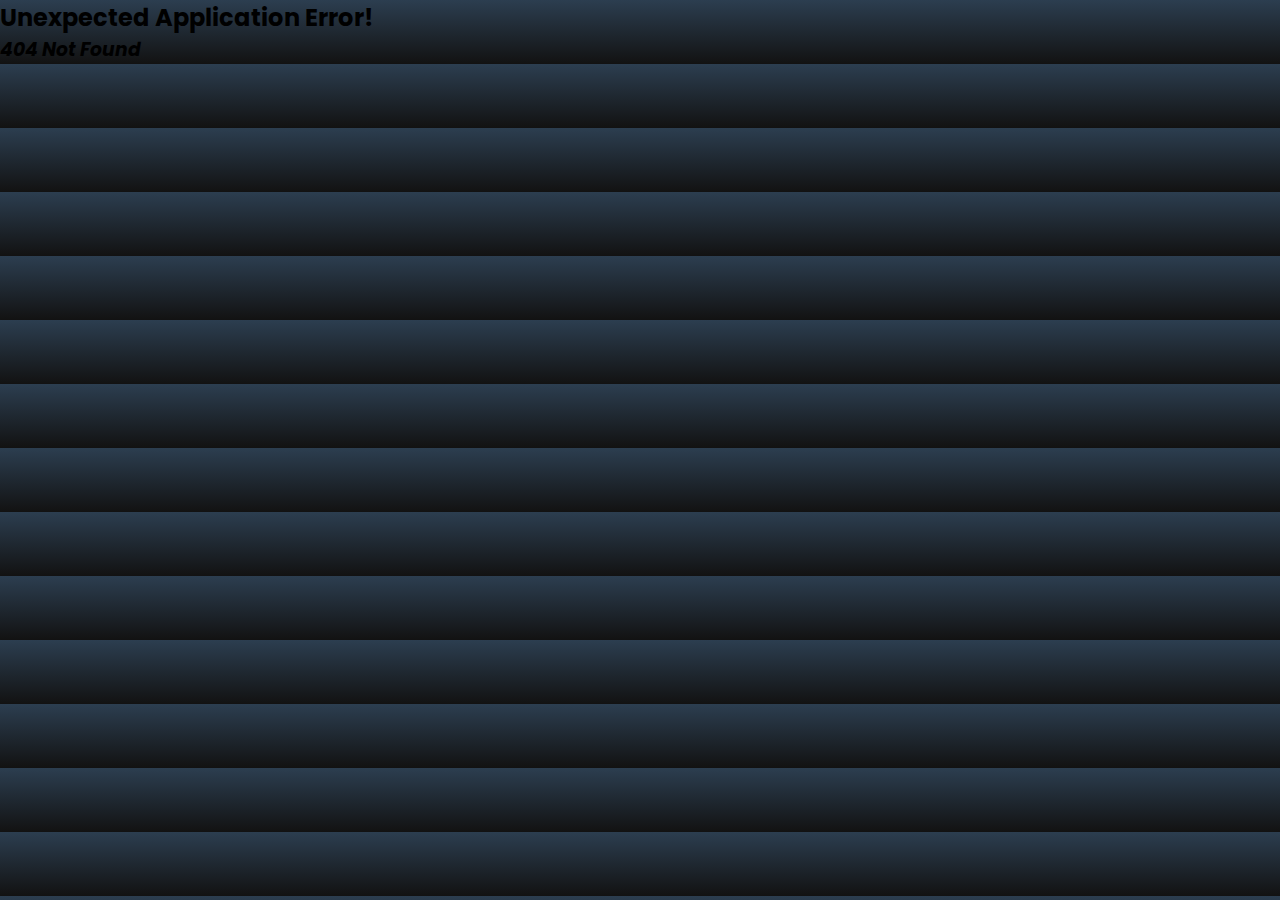
<file: chat-application/index.html>
<!doctype html>
<html lang="en">
  <head>
    <meta charset="UTF-8" />
    <link rel="icon" type="image/svg+xml" href="/vite.svg" />
    <meta name="viewport" content="width=device-width, initial-scale=1.0" />
    <title>Vite + React</title>
    <link rel="stylesheet" href="https://cdnjs.cloudflare.com/ajax/libs/font-awesome/6.4.2/css/all.min.css" integrity="sha512-z3gLpd7yknf1YoNbCzqRKc4qyor8gaKU1qmn+CShxbuBusANI9QpRohGBreCFkKxLhei6S9CQXFEbbKuqLg0DA==" crossorigin="anonymous" referrerpolicy="no-referrer" />
    <link rel="preconnect" href="https://fonts.googleapis.com">
    <link rel="preconnect" href="https://fonts.gstatic.com" crossorigin>
    <link href="https://fonts.googleapis.com/css2?family=Poppins:wght@100;200;300;400;600;800;900&display=swap" rel="stylesheet">
    <script type="module" crossorigin src="/chat-application/assets/index-246d03bf.js"></script>
    <link rel="stylesheet" href="/chat-application/assets/index-c15bccd4.css">
  </head>
  <body>
    <div id="root"></div>
    
  </body>
</html>
</file>
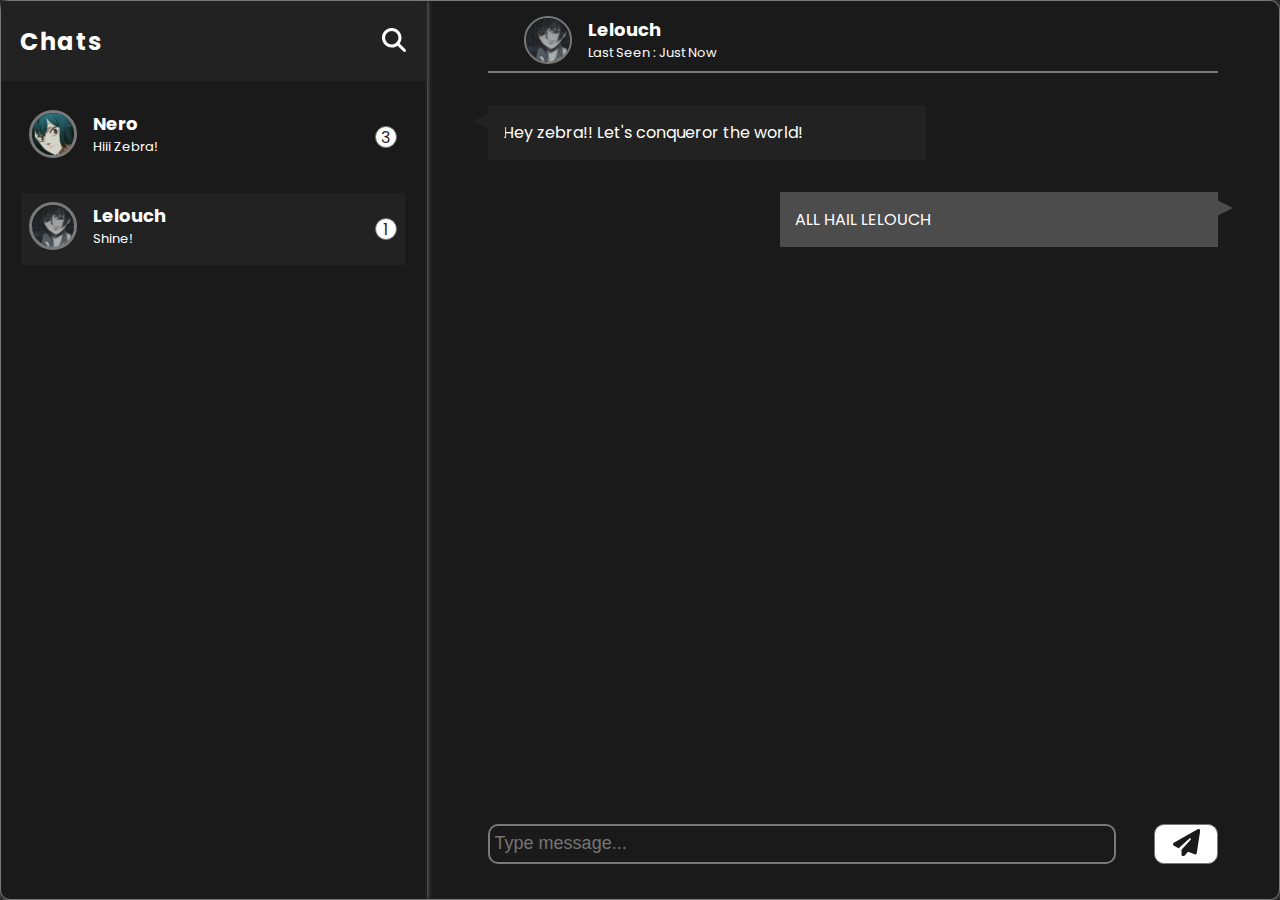
<file: test-email-verification/public/index.html>
<!DOCTYPE html>
<html lang="en">
<head>
    <meta charset="UTF-8">
    <meta name="viewport" content="width=device-width, initial-scale=1.0">
    <title>Chat Application</title>
    <link rel="preconnect" href="https://fonts.googleapis.com">
    <link rel="preconnect" href="https://fonts.gstatic.com" crossorigin>
    <link href="https://fonts.googleapis.com/css2?family=Poppins:wght@400;600;700&display=swap" rel="stylesheet">
    <link rel="stylesheet" href="main.css">
</head>
<body>
    
    <div class="container">
        <section class="friends">
            <div class="friends-nav-bar">
                <header>
                    <h3>Chats</h3>
                    <button class="" id="search-icon">
                        <svg xmlns="http://www.w3.org/2000/svg" height="1em" viewBox="0 0 512 512"><!--! Font Awesome Free 6.4.2 by @fontawesome - https://fontawesome.com License - https://fontawesome.com/license (Commercial License) Copyright 2023 Fonticons, Inc. --><path d="M416 208c0 45.9-14.9 88.3-40 122.7L502.6 457.4c12.5 12.5 12.5 32.8 0 45.3s-32.8 12.5-45.3 0L330.7 376c-34.4 25.2-76.8 40-122.7 40C93.1 416 0 322.9 0 208S93.1 0 208 0S416 93.1 416 208zM208 352a144 144 0 1 0 0-288 144 144 0 1 0 0 288z"/></svg>
                    </button>
                </header>
            </div>
            <div class="friends-files">
                <!-- File 1 -->
                <div class="file">
                    <div class="avatar">
                        <a href="#">
                        <img src="../res/images/nero.jpg" alt="" width="50" height="50">
                        </a>
                        <div class="name">
                            <h4>
                                Nero
                            </h4>
                            <p>Hiii Zebra!</p>
                        </div>
                    </div>
                    <div class="message-count">
                        <p>3</p>
                    </div>
                </div>    
                <!-- File 2 -->
                <div class="file selected">
                    <div class="avatar">
                        <a href="#">
                            <img src="../res/images/lelouch.jpg" alt="" width="50" height="50">
                        </a>
                        <div class="name">
                            <h4>
                                Lelouch
                            </h4>
                            <p>Shine!</p>
                        </div>
                    </div>
                    <div class="message-count">
                        <p>1</p>
                    </div>
                </div> 
            </div>
        </section>

        <section class="chat-bubble">
            <div class="chat-bubble-container">
                <header>
                    <div class="avatar">
                        <a href="#">
                            <img src="../res/images/lelouch.jpg" alt="">
                        </a>
                        <div class="name">
                            <h4>Lelouch</h4>
                            <p>Last Seen : Just Now</p>
                        </div>
                    </div>
                </header>
                
                <div class="content">
                    <div class="received">
                        <p>Hey zebra!! Let's conqueror the world!
                        </p>
                    </div>
                    <div class="sent">
                        <p> ALL HAIL LELOUCH
                        </p>
                    </div>
                </div>
    
                <div class="typing-box">
                    <input type="text" placeholder="Type message...">
                    <button id="send"> 
                        <svg xmlns="http://www.w3.org/2000/svg" viewBox="0 0 512 512"><!--! Font Awesome Pro 6.4.2 by @fontawesome - https://fontawesome.com License - https://fontawesome.com/license (Commercial License) Copyright 2023 Fonticons, Inc. --><path d="M498.1 5.6c10.1 7 15.4 19.1 13.5 31.2l-64 416c-1.5 9.7-7.4 18.2-16 23s-18.9 5.4-28 1.6L284 427.7l-68.5 74.1c-8.9 9.7-22.9 12.9-35.2 8.1S160 493.2 160 480V396.4c0-4 1.5-7.8 4.2-10.7L331.8 202.8c5.8-6.3 5.6-16-.4-22s-15.7-6.4-22-.7L106 360.8 17.7 316.6C7.1 311.3 .3 300.7 0 288.9s5.9-22.8 16.1-28.7l448-256c10.7-6.1 23.9-5.5 34 1.4z"/></svg>
                    </button>
                </div>
            </div>

        </section>
    </div>

    <script src="app.js"></script>
</body>
</html>
</file>
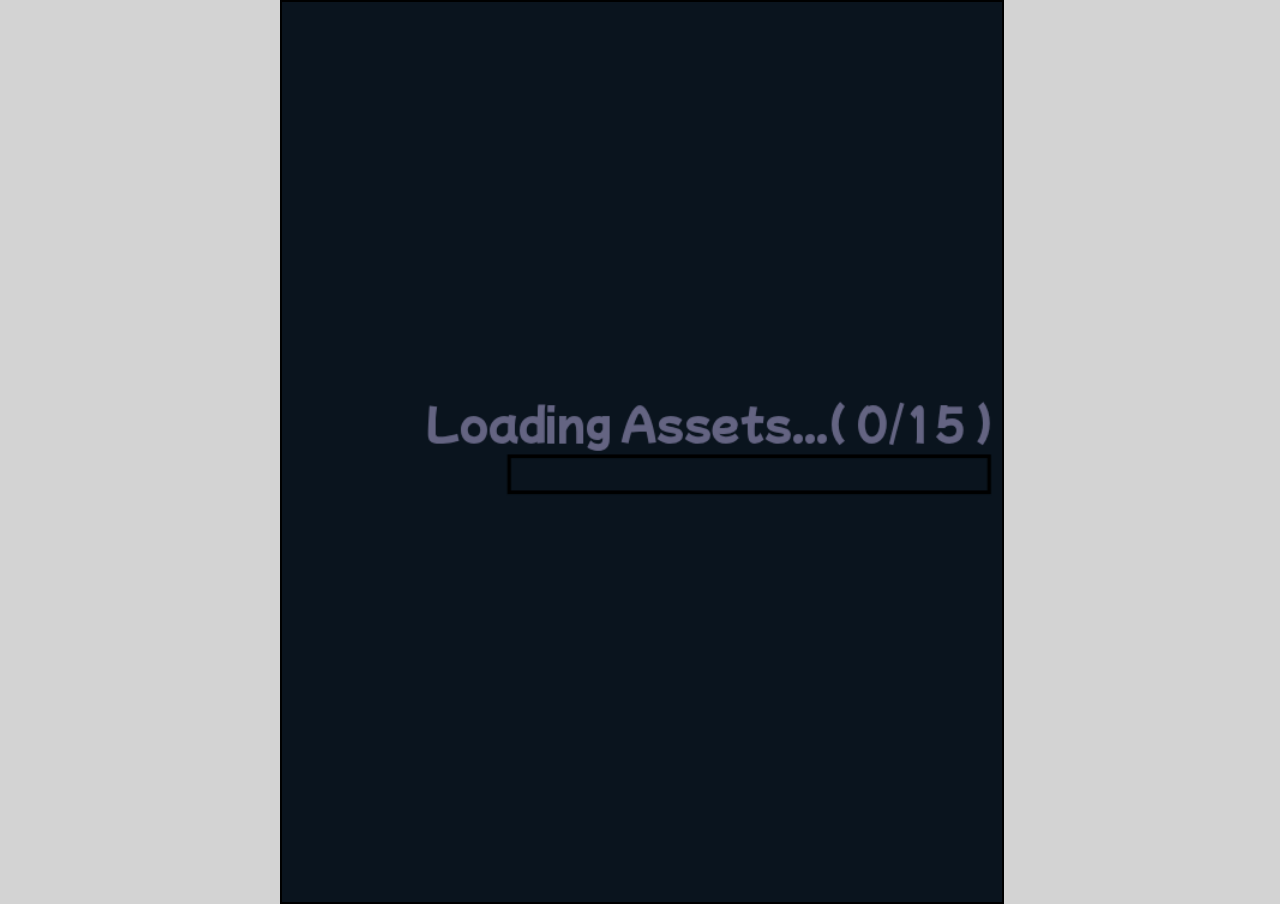
<file: projects/web/BigSmallTall/index.html>
<!DOCTYPE html>
<html lang="en">
<head>
    <meta charset="UTF-8">
    <meta http-equiv="X-UA-Compatible" content="IE=edge">
    <meta name="viewport" content="width=device-width, initial-scale=1.0">
    <title>Big - Small - Tall</title>
    <link rel="preconnect" href="https://fonts.googleapis.com">
    <link rel="preconnect" href="https://fonts.gstatic.com" crossorigin>
    <link href="https://fonts.googleapis.com/css2?family=Mochiy+Pop+P+One&family=Rubik+Beastly&family=Spicy+Rice&family=Trade+Winds&display=swap" rel="stylesheet">
<link href="https://fonts.googleapis.com/css2?family=Caveat&display=swap" rel="stylesheet">
</head>
<body>
    <script src="phygo.js"></script>
    <script src="levels.js"></script>
    <script src="drawRects.js"></script>
    <script src="main.js"></script>
</body>
</html>
</file>
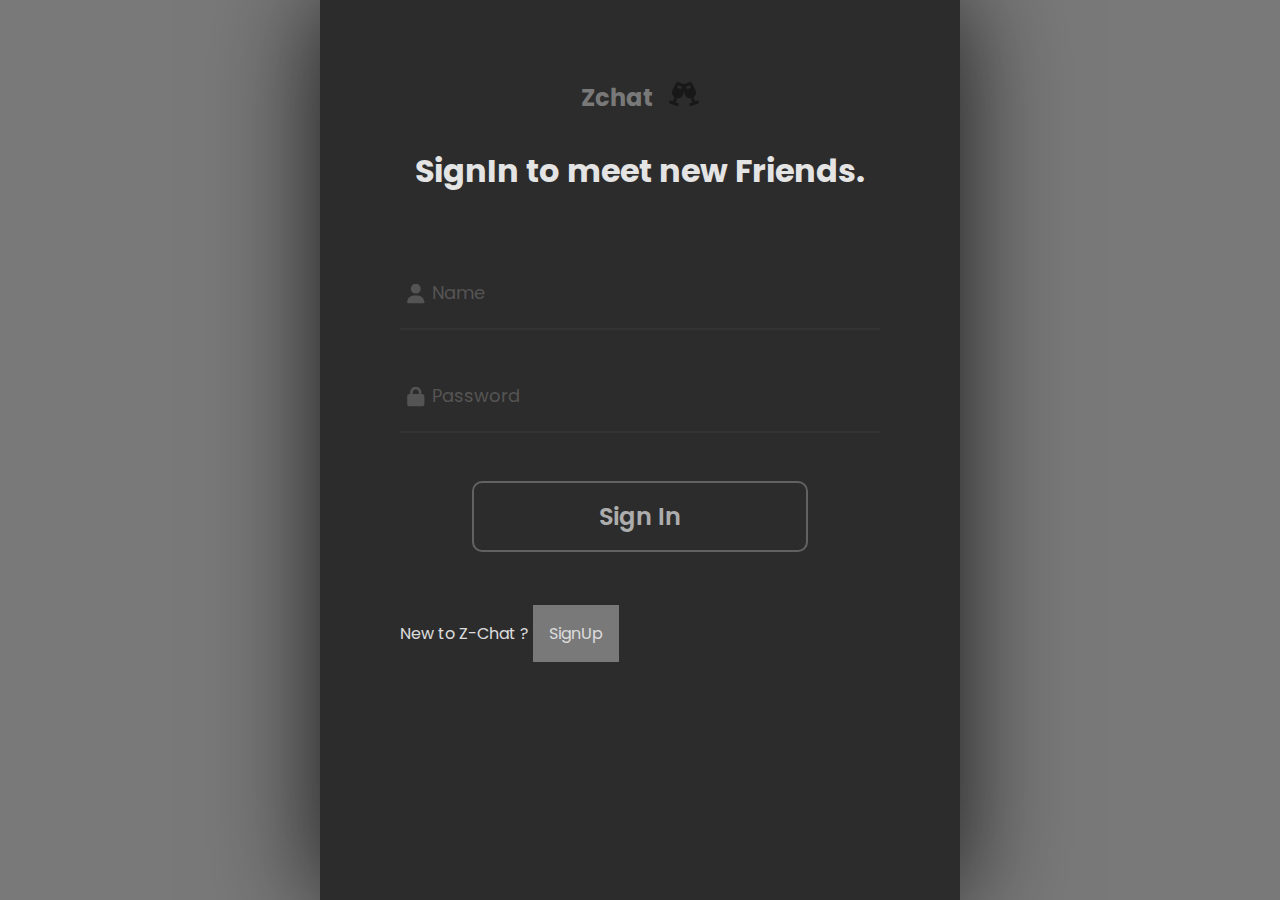
<file: test-email-verification/public/signin/index.html>
<!DOCTYPE html>
<html lang="en">
<head>
    <meta charset="UTF-8">
    <meta name="viewport" content="width=device-width, initial-scale=1.0">
    <title>Sign Up</title>
    <link rel="preconnect" href="https://fonts.googleapis.com">
    <link rel="preconnect" href="https://fonts.gstatic.com" crossorigin>
    <link href="https://fonts.googleapis.com/css2?family=Poppins:wght@400;600;700&display=swap" rel="stylesheet">
    <link rel="stylesheet" href="signin.css">
</head>
<body>
    <div class="container">
        <div class="inner-container">
            <h2>Zchat <svg xmlns="http://www.w3.org/2000/svg" height="1em" viewBox="0 0 640 512"><!--! Font Awesome Free 6.4.2 by @fontawesome - https://fontawesome.com License - https://fontawesome.com/license (Commercial License) Copyright 2023 Fonticons, Inc. --><path d="M155.6 17.3C163 3 179.9-3.6 195 1.9L320 47.5l125-45.6c15.1-5.5 32 1.1 39.4 15.4l78.8 152.9c28.8 55.8 10.3 122.3-38.5 156.6L556.1 413l41-15c16.6-6 35 2.5 41 19.1s-2.5 35-19.1 41l-71.1 25.9L476.8 510c-16.6 6.1-35-2.5-41-19.1s2.5-35 19.1-41l41-15-31.3-86.2c-59.4 5.2-116.2-34-130-95.2L320 188.8l-14.6 64.7c-13.8 61.3-70.6 100.4-130 95.2l-31.3 86.2 41 15c16.6 6 25.2 24.4 19.1 41s-24.4 25.2-41 19.1L92.2 484.1 21.1 458.2c-16.6-6.1-25.2-24.4-19.1-41s24.4-25.2 41-19.1l41 15 31.3-86.2C66.5 292.5 48.1 226 76.9 170.2L155.6 17.3zm44 54.4l-27.2 52.8L261.6 157l13.1-57.9L199.6 71.7zm240.9 0L365.4 99.1 378.5 157l89.2-32.5L440.5 71.7z"/></svg></h2>
            <h1>SignIn to meet new Friends.</h1>
            <form>
                <div class="name-div">
                    <!-- <svg class="email" xmlns="http://www.w3.org/2000/svg" height="1em" viewBox="0 0 512 512"><path d="M48 64C21.5 64 0 85.5 0 112c0 15.1 7.1 29.3 19.2 38.4L236.8 313.6c11.4 8.5 27 8.5 38.4 0L492.8 150.4c12.1-9.1 19.2-23.3 19.2-38.4c0-26.5-21.5-48-48-48H48zM0 176V384c0 35.3 28.7 64 64 64H448c35.3 0 64-28.7 64-64V176L294.4 339.2c-22.8 17.1-54 17.1-76.8 0L0 176z"/></svg>Email -->
                    <p class="initial"><svg xmlns="http://www.w3.org/2000/svg" height="1em" viewBox="0 0 448 512"><!--! Font Awesome Free 6.4.2 by @fontawesome - https://fontawesome.com License - https://fontawesome.com/license (Commercial License) Copyright 2023 Fonticons, Inc. --><path d="M224 256A128 128 0 1 0 224 0a128 128 0 1 0 0 256zm-45.7 48C79.8 304 0 383.8 0 482.3C0 498.7 13.3 512 29.7 512H418.3c16.4 0 29.7-13.3 29.7-29.7C448 383.8 368.2 304 269.7 304H178.3z"/></svg>Name</p>
                    <input type="text" class="input-field username" required>
                </div>
                <div class="name-div">
                    <p class="initial"><svg xmlns="http://www.w3.org/2000/svg" height="1em" viewBox="0 0 448 512"><!--! Font Awesome Free 6.4.2 by @fontawesome - https://fontawesome.com License - https://fontawesome.com/license (Commercial License) Copyright 2023 Fonticons, Inc. --><path d="M144 144v48H304V144c0-44.2-35.8-80-80-80s-80 35.8-80 80zM80 192V144C80 64.5 144.5 0 224 0s144 64.5 144 144v48h16c35.3 0 64 28.7 64 64V448c0 35.3-28.7 64-64 64H64c-35.3 0-64-28.7-64-64V256c0-35.3 28.7-64 64-64H80z"/></svg>Password</p>
                    <input type="password" class="input-field password" required>
                </div>
                <input class="submit" id="submit" type="submit" value="Sign In">
                <p class="sign-in-p">New to Z-Chat ? <a href="../signup/" class="sign-in">SignUp</a></p>
            </form>
        </div>
    </div>

    <script>
        const inputFields = document.querySelectorAll('.input-field');

        inputFields.forEach(inputField=>{
            inputField.addEventListener('focus', () => {
                const pTag = inputField.previousElementSibling;
                pTag.classList.remove("move-left");
                pTag.classList.add("move-right");
            });

            inputField.addEventListener('blur', () => {
                const pTag = inputField.previousElementSibling;
                pTag.classList.remove("move-right");
                if(inputField.value == ""){
                    pTag.classList.add("move-left");
                    pTag.classList.add("initial");
                }else{
                    pTag.classList.remove("initial");
                    pTag.classList.add("move-right");
                }
            });
        });

        const submit = document.getElementById('submit');

        //Submitting the form to server 
        submit.addEventListener('click', async (e) => {
            e.preventDefault();

            const reqBody = {
                username: document.getElementsByClassName('username')[0].value,
                password: document.getElementsByClassName('password')[0].value
            }

            const response = await fetch('https://jungle-radical-second.glitch.me/user/login', {
                method: 'POST',
                headers : { 'Content-Type' : 'application/json' },
                credentials:"include",
                body: JSON.stringify(reqBody)
            });

            const responseData = await response.json();

            if(responseData.accessToken) {
                //window.location.href = "../dashboard/dashboard.html";
            }else {
                alert(responseData.message);
            }


        });

    </script>
</body>
</html>
</file>
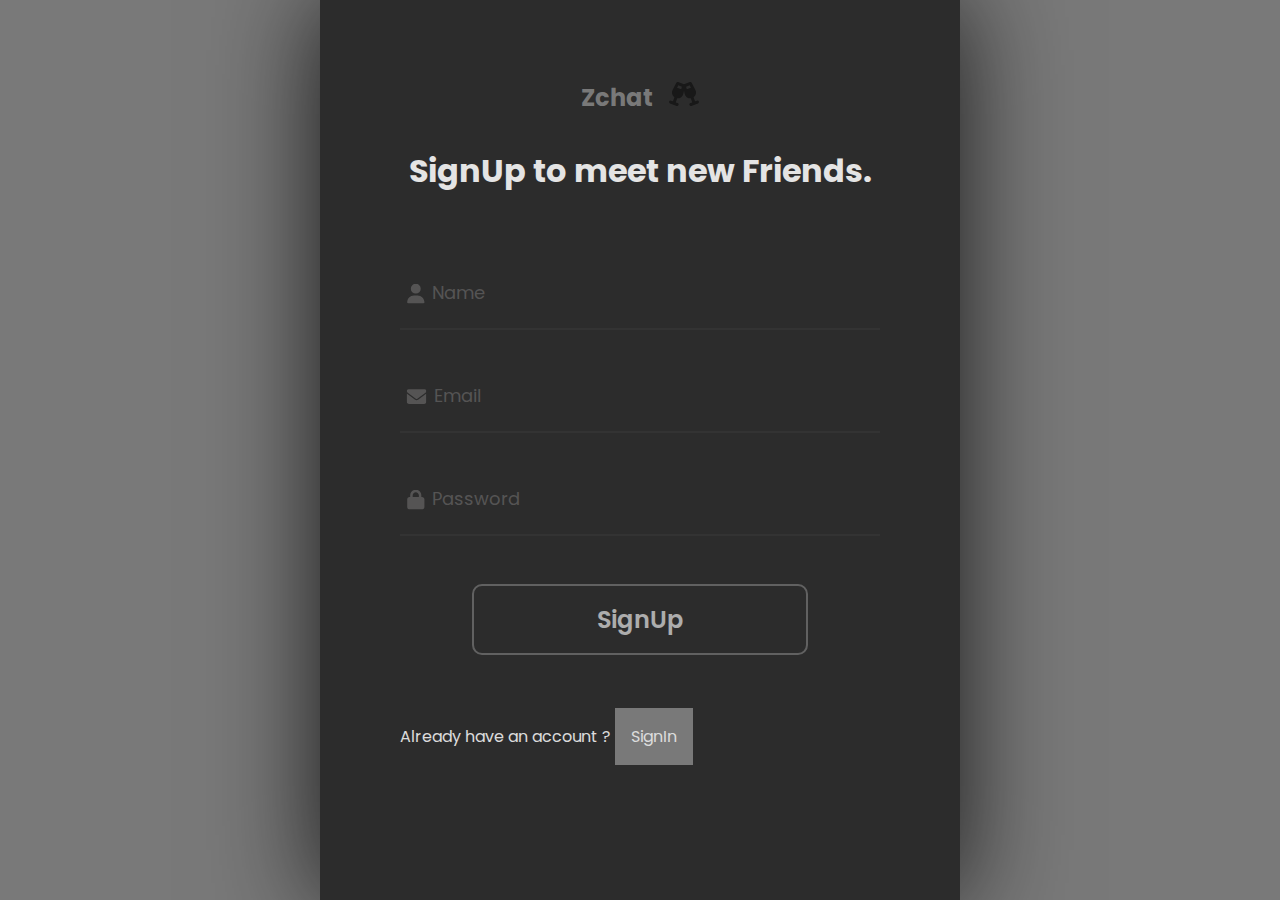
<file: test-email-verification/public/signup/index.html>
<!DOCTYPE html>
<html lang="en">
<head>
    <meta charset="UTF-8">
    <meta name="viewport" content="width=device-width, initial-scale=1.0">
    <title>Sign Up</title>
    <link rel="preconnect" href="https://fonts.googleapis.com">
    <link rel="preconnect" href="https://fonts.gstatic.com" crossorigin>
    <link href="https://fonts.googleapis.com/css2?family=Poppins:wght@400;600;700&display=swap" rel="stylesheet">
    <link rel="stylesheet" href="signup.css">
</head>
<body>
    <div class="container">
        <div class="inner-container">
            <h2>Zchat <svg xmlns="http://www.w3.org/2000/svg" height="1em" viewBox="0 0 640 512"><!--! Font Awesome Free 6.4.2 by @fontawesome - https://fontawesome.com License - https://fontawesome.com/license (Commercial License) Copyright 2023 Fonticons, Inc. --><path d="M155.6 17.3C163 3 179.9-3.6 195 1.9L320 47.5l125-45.6c15.1-5.5 32 1.1 39.4 15.4l78.8 152.9c28.8 55.8 10.3 122.3-38.5 156.6L556.1 413l41-15c16.6-6 35 2.5 41 19.1s-2.5 35-19.1 41l-71.1 25.9L476.8 510c-16.6 6.1-35-2.5-41-19.1s2.5-35 19.1-41l41-15-31.3-86.2c-59.4 5.2-116.2-34-130-95.2L320 188.8l-14.6 64.7c-13.8 61.3-70.6 100.4-130 95.2l-31.3 86.2 41 15c16.6 6 25.2 24.4 19.1 41s-24.4 25.2-41 19.1L92.2 484.1 21.1 458.2c-16.6-6.1-25.2-24.4-19.1-41s24.4-25.2 41-19.1l41 15 31.3-86.2C66.5 292.5 48.1 226 76.9 170.2L155.6 17.3zm44 54.4l-27.2 52.8L261.6 157l13.1-57.9L199.6 71.7zm240.9 0L365.4 99.1 378.5 157l89.2-32.5L440.5 71.7z"/></svg></h2>
            <h1>SignUp to meet new Friends.</h1>
            <form action="">
                <div class="name-div">
                    <p class="initial"><svg xmlns="http://www.w3.org/2000/svg" height="1em" viewBox="0 0 448 512"><!--! Font Awesome Free 6.4.2 by @fontawesome - https://fontawesome.com License - https://fontawesome.com/license (Commercial License) Copyright 2023 Fonticons, Inc. --><path d="M224 256A128 128 0 1 0 224 0a128 128 0 1 0 0 256zm-45.7 48C79.8 304 0 383.8 0 482.3C0 498.7 13.3 512 29.7 512H418.3c16.4 0 29.7-13.3 29.7-29.7C448 383.8 368.2 304 269.7 304H178.3z"/></svg>Name</p>
                    <input type="text" name="username" class="input-field username" required>
                </div>
                <div class="name-div">
                    <p class="initial"><svg xmlns="http://www.w3.org/2000/svg" height="1em" viewBox="0 0 512 512"><!--! Font Awesome Free 6.4.2 by @fontawesome - https://fontawesome.com License - https://fontawesome.com/license (Commercial License) Copyright 2023 Fonticons, Inc. --><path d="M48 64C21.5 64 0 85.5 0 112c0 15.1 7.1 29.3 19.2 38.4L236.8 313.6c11.4 8.5 27 8.5 38.4 0L492.8 150.4c12.1-9.1 19.2-23.3 19.2-38.4c0-26.5-21.5-48-48-48H48zM0 176V384c0 35.3 28.7 64 64 64H448c35.3 0 64-28.7 64-64V176L294.4 339.2c-22.8 17.1-54 17.1-76.8 0L0 176z"/></svg>Email</p>
                    <input type="email" name="email" class="input-field email"  required>
                </div>
                <div class="name-div">
                    <p class="initial"><svg xmlns="http://www.w3.org/2000/svg" height="1em" viewBox="0 0 448 512"><!--! Font Awesome Free 6.4.2 by @fontawesome - https://fontawesome.com License - https://fontawesome.com/license (Commercial License) Copyright 2023 Fonticons, Inc. --><path d="M144 144v48H304V144c0-44.2-35.8-80-80-80s-80 35.8-80 80zM80 192V144C80 64.5 144.5 0 224 0s144 64.5 144 144v48h16c35.3 0 64 28.7 64 64V448c0 35.3-28.7 64-64 64H64c-35.3 0-64-28.7-64-64V256c0-35.3 28.7-64 64-64H80z"/></svg>Password</p>
                    <input type="password" name="password" class="input-field password" required>
                </div>
                <input class="submit" id="submit"  type="submit" value="SignUp">
                <p class="sign-in-p">Already have an account ? <a href="../signin/" class="sign-in">SignIn</a></p>
            </form>
        </div>
    </div>

    <script>
        const inputFields = document.querySelectorAll('.input-field');

            inputFields.forEach(inputField=>{
                inputField.addEventListener('focus', () => {
                const pTag = inputField.previousElementSibling;
                pTag.classList.remove("move-left");
                pTag.classList.add("move-right");
            });

            inputField.addEventListener('blur', () => {
                const pTag = inputField.previousElementSibling;
                pTag.classList.remove("move-right");
                if(inputField.value == ""){
                    pTag.classList.add("move-left");
                    pTag.classList.add("initial");
                }else{
                    pTag.classList.remove("initial");
                    pTag.classList.add("move-right");
                }
            });
        });

        const submit = document.getElementById('submit');

        submit.addEventListener("click", async (e) => {
            e.preventDefault();

            submit.style.cursor = "progress";
            submit.style.opacity = 0.3;

            const reqBody = {
                username : document.getElementsByClassName('username')[0].value,
                password : document.getElementsByClassName('password')[0].value,
                email : document.getElementsByClassName('email')[0].value,
            }

            const response = await fetch('https://jungle-radical-second.glitch.me/user/register/', {
                method: 'POST',
                headers : { 'Content-Type' : 'application/json' },
                credentials:"include",
                body: JSON.stringify(reqBody)
            });
            
            const responseData = await response.json();
            submit.style.cursor = "default";
            submit.style.opacity = 1;

            if(responseData.accessToken) {
                alert(`Mail with verification link send to ${reqBody.email}`)
            }else {
                alert(responseData.message)
            }

        });

    </script>
</body>
</html>
</file>
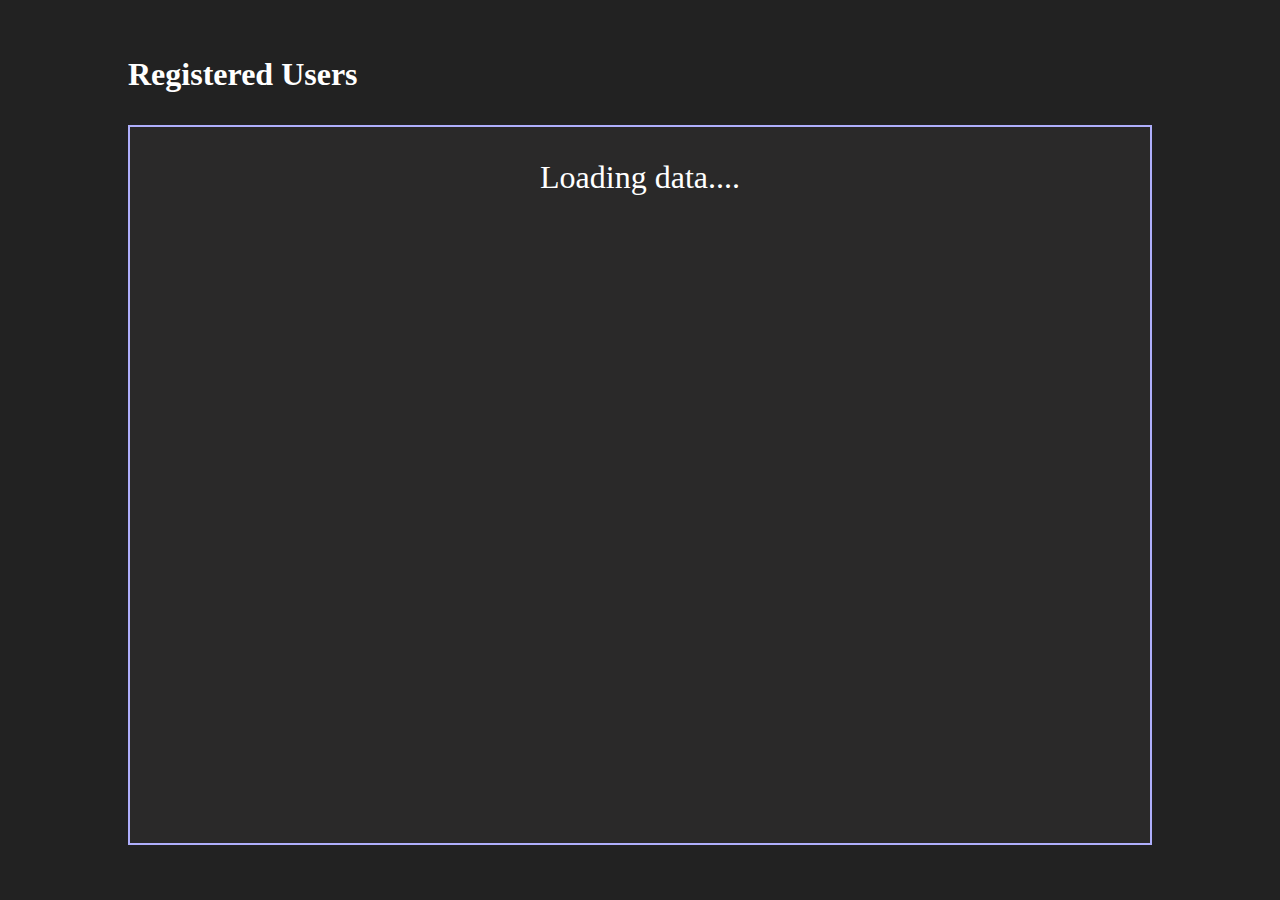
<file: test-email-verification/public/dashboard/dashboard.html>
<!DOCTYPE html>
<html lang="en">
<head>
    <meta charset="UTF-8">
    <meta name="viewport" content="width=device-width, initial-scale=1.0">
    <title>User Dashboard</title>
    <style>
        *{
            margin: 0;
            padding: 0;
            box-sizing: border-box;
        }

        body {
            background-color: #222;
            color: #fff;
            font-size: 16px;
            min-height: 100vh;
            width: 100%;
            display: grid;
            place-content: center;
        }
        .container {
            background-color: #2a2929;
            min-height: 80vh;
            min-width: 80vw;
            border: 2px solid rgb(175, 175, 252);
        }
        .container h1.loading {
            font-size: xx-large;
        }

        .heading {
            margin-bottom: 2rem;
        }

        .role {
            background-color: yellowgreen;
            padding: 0.3rem;
        }

        .card {
            background-color: #222020;
            display: flex;
            gap: 2rem;
            padding: 1rem;
            align-items: center;
            border-bottom: 2px solid hsl(0, 0%, 96%, 0.4)
        }

        .card p {
            font-size: xx-large;
        }

        .roles {
            display: flex;
            gap: 0.5rem;
        }

        .role:nth-child(2) {
            background-color: crimson;
        }

        .loading, .error {
            font-size: xx-large;
            text-align: center;
            margin-top: 2rem;
        }

        .error {
            color: red;
        }

    </style>
</head>
<body>
    <h1 class="heading">Registered Users  </h1>
    <section class="container">
        <div class="cards">
            <p class="loading">Loading data....</p>
        </div>
    </section>
    <script>

        const fetchData = async (url) => {
                const response = await fetch(url, {
                    method: "GET",
                    headers: { 'Content-Type' : 'application/json', 'Accept' : '*/*', 'credentials': 'include'  },
                    credentials: 'include',
                    mode: 'cors'
                });

                const data = await response.json();

                if(data.Message !== 'Cannot find the jwt cookie in req cookies') {
                    const roles = Object.keys(data[0].roles);
                    let str = '';
                    for(let i = 0; i < data.length; i++) {
                        str += `
                            <div class="card">
                                <p>${data[i].username}</p>
                                <div class="roles">
                        `;
                        
                        for(let j = 0; j < roles.length; j++) {
                            if(data[i].roles[roles[j]]) {
                                str += `<div class="role">${roles[j]}</div>`;
                            }
                        }
                        str += '</div></div>';
                    }
                    document.getElementsByClassName('cards')[0].innerHTML = str;
                }else {
                    document.getElementsByClassName('cards')[0].innerHTML = '<p class="error">Cannot load data. Please SignUp/SignIn.</p>';
                }
        }

        fetchData("https://jungle-radical-second.glitch.me/api/users");

    </script>
</body>
</html>
</file>
<file: chat-application/assets/index-c15bccd4.css>
*{margin:0;padding:0;box-sizing:border-box}:root{--nav-bg-color:#2c3e50;--nav-text-color: #ffffff;--nav-item-bg-color:#34495e;--nav-item-hover-bg: #2c3e50;--nav-hover-bg: #3a506b;--nav-hover-text: #ffffff;--body-bg: #121212;--section-bg: #1e1e1e;--section-chip-bg: #2c2c2c;--section-chip-hover-bg: #404040;--scroll-bar-color: #4d4c4c;--friends-fr: 1fr;--chat-bubble-fr: 2fr;--shadow-color:#121212}body{background-color:var(--body-bg);background:linear-gradient(var(--nav-bg-color),var(--body-bg));font-family:Poppins,sans-serif;max-width:100vw;max-height:100vh}.sign-container{max-width:1300px;min-width:50vw;margin:0 auto;display:grid;justify-content:center;align-items:center;font-family:Poppins,sans-serif;overflow-y:scroll}.sign-container::-webkit-scrollbar{width:.25rem}.sign-container::-webkit-scrollbar-thumb{background-color:var(--scroll-bar-color)}.white-text{text-align:center;color:#fff}.sign-container h2{text-align:center;color:#797979}.sign-container h2 svg{margin-left:.7rem}.inner-sign-container{width:100%;height:100%}.inner-sign-container form.sign-form{display:flex;flex-flow:column nowrap}.inner-sign-container h1{margin-bottom:2rem;margin-top:2rem}form.sign-form input{margin-top:3rem;width:100%;padding:1rem;border-radius:10px 10px 0 0;background-color:transparent;border:none;border-bottom:2px solid var(--nav-bg-color);font-size:large;color:var(--nav-text-color);position:relative}.name-div{position:relative}.name-div p{color:var(--scroll-bar-color);display:inline-block}.name-div svg{fill:var(--scroll-bar-color);padding-top:.3rem;transform:scale(1.5);margin-right:.7rem}.name-div .initial{position:absolute;top:50%;left:2%;font-size:large}.name-div .move-right{position:absolute;top:30%;transition:.5s;left:-2%;font-size:small;opacity:.8}.name-div .move-left{transition:.5s;top:60%;left:0;font-size:medium;opacity:1}form.sign-form input:focus{outline:none;border:none;border-bottom:2px solid var(--scroll-bar-color);box-shadow:0 1x 2px var(--nav-text-color);transition:.5s;transform:scaleX(105%)}form.sign-form .submit{transition:.4s;width:70%;margin:3rem auto;border:none;font-size:x-large;font-family:inherit;font-weight:600;border:2px solid var(--nav-bg-color);border-radius:10px;opacity:.7}form.sign-form .submit:hover{opacity:1;color:var(--body-bg);background-color:#d3d2d2}.inner-sign-container h1{color:var(--nav-text-color);text-align:center}.sign-container{background:var(--body-bg);opacity:.8;padding:5rem;-webkit-backdrop-filter:blue(25px);backdrop-filter:blue(25px);box-shadow:0 0 10px var(--nav-bg-color)}.app{max-width:100vw;min-height:100vh;max-height:100vh;display:flex;flex-flow:column nowrap;overflow:hidden}.nav-bar{background-color:var(--nav-bg-color);display:flex;justify-content:space-between;align-items:center;padding:1rem;max-height:10%;z-index:10;box-shadow:var(--shadow-color) 3px 2px 5px}.nav-list-container{display:flex;gap:2rem}.nav-item{display:block}.nav-item{text-decoration:none;color:var(--nav-text-color);padding:.7rem;position:relative;border-radius:4px;font-size:large;font-weight:500;background-color:var(--nav-item-bg-color)}.nav-item:hover{background-color:var(--nav-hover-bg);color:var(--nav-hover-text);cursor:pointer}.nav-dd-container{display:flex;gap:.4rem;align-items:center}.nav-dd-items{list-style-type:none;position:absolute;top:100%;left:0;display:flex;flex-flow:column nowrap;gap:.5rem;width:100%;transform:scale(0);color:var(--nav-bg-color);display:none}.nav-dd-item:nth-child(1){margin-top:.6rem}.nav-dd-item{text-align:center;padding:.5rem;transition:.2s;font-size:medium;font-weight:300;background-color:var(--nav-text-color)}.nav-dd-item:hover{background-color:var(--nav-hover-bg);color:var(--nav-text-color)}.showup{transform-origin:top;display:block;animation:showup .3s ease-in-out forwards}.nav-logo{display:flex;gap:1rem}.nav-logo p{font-weight:700;font-size:xx-large;font-style:italic;color:var(--nav-text-color)}.hamburger{display:none}@keyframes showup{to{transform:scale(1)}}.chat-container{flex-grow:1;display:flex;flex-flow:row nowrap;width:100%;justify-content:space-between}.main{flex-grow:1;display:flex;flex-flow:column;position:relative}.chat-list{background-color:var(--section-bg);color:var(--nav-text-color);display:flex;flex-flow:column nowrap;gap:1rem;min-width:35%;max-width:35%}.chat-list:nth-child(1){padding-top:1rem}.chat-list-item{display:flex;align-items:center;justify-content:space-between;padding:1rem;text-decoration:none;color:var(--nav-text-color)}.chat-list-item:hover{background-color:var(--section-chip-bg)}.chat-list-item .chat-profile{display:flex;align-items:center;gap:1rem}.chat-list-item .chat-profile img{width:min(3rem,max(15vw,12%));height:auto;aspect-ratio:1 / 1;border-radius:50%}.chat-list-item .chat-profile p{opacity:.6}.chat-list-item .msg-count{margin-right:1rem;color:var(--section-bg);background-color:var(--nav-text-color);border-radius:50%;width:3rem;aspect-ratio:1 / 1;display:grid;place-content:center;font-size:medium}.add-friend{width:100vw;display:grid;align-items:center}.add-friend .add-friend-input{padding:.6rem;font-size:25px;margin:0 auto;background:linear-gradient(to right,rgba(255,112,255,.5),rgba(250,126,126,.5));color:#fff;font-weight:bolder;margin-top:2rem;border-radius:10px;outline:none;border:none;box-shadow:var(--shadow-color) 7px 5px 10px;font-weight:lighter}.add-friend .add-friend-input::placeholder{color:#fff;opacity:.5}.result-ul{display:flex;justify-content:center;padding:2rem}.result{min-width:fit-content;height:min(10rem,10vh);list-style:none;display:flex;align-items:center;padding:2rem;gap:2rem;border-radius:10px;transition:all .3s;border:1px solid black}.result:hover{transform:scale(1.1);box-shadow:var(--shadow-color) 0 4px 10px}.result img{flex-basis:min(50px);height:min(50px);border-radius:50%}.result p{color:#fff;font-size:large}.result .add{border-radius:50%;border:none;font-size:larger;width:fit-content;padding:.3rem;color:#2b2bff;display:grid;aspect-ratio:1 / 1;place-items:center;cursor:pointer;transition:all .3s}.result .add:hover{transform:scale(1.2);background-color:#32cd32;color:#fff}.accept-delete-container{display:flex;flex-flow:column wrap;gap:3rem;height:50vh;align-items:center;justify-content:center;color:#fff}.accept-delete{display:flex;gap:3rem}.accept-delete button{padding:.7rem;font-size:large;color:#fff;font-weight:700;border:none;border-radius:10px;cursor:pointer}.accept-delete button:hover{opacity:.8}.accept-delete button:nth-child(1){background-color:#32cd32}.accept-delete button:nth-child(2){background-color:#dc143c}.main-nav{display:flex;flex-flow:row nowrap;min-height:70px;max-height:80px;gap:2rem;align-items:center;background-color:var(--body-bg);color:var(--nav-text-color)}.main-nav i{margin-left:1.2rem;background-color:var(--nav-bg-color);width:3rem;aspect-ratio:1 / 1;border-radius:10px;display:grid;place-items:center;color:var(--nav-text-color)}.chat-area{background-color:var(--section-bg);margin:0 auto;padding:1.5rem;color:var(--nav-text-color);flex-grow:1;height:100%;position:relative}.profile-section{min-width:100vw;height:100vh;padding:3rem}.profile-inner-container{max-width:80%;margin:0 auto;display:flex;flex-flow:column;align-items:center;justify-content:center;gap:1rem;padding:2rem}.gradient-background{background:linear-gradient(to right,red,purple);display:flex;justify-content:center;width:min(200px,50%);border-radius:20px}.profile-inner-container .profile-pic{width:100%;padding:.3rem;aspect-ratio:1 / 1;border-radius:20px}.profile-inner-container .profile-name{font-size:x-large;color:#f7d6d6;display:flex;align-items:center;gap:.5rem}.profile-name-edit{background-color:transparent}.profile-inner-container p{color:#d7d7d7;font-size:medium;border:2px solid purple;background-color:#121212;padding:1rem}.profile-inner-container h3{font-weight:400;color:gray;font-size:small}.profile-inner-container button{background-color:transparent;border:none;color:#fff;font-size:medium;border:2px solid var(--nav-hover-text);padding:1rem;border-radius:10px;width:50%;margin-top:3rem}.profile-inner-container button:hover{background-color:var(--nav-bg-color);color:var(--nav-hover-text)}.upload-photo{cursor:pointer;aspect-ratio:1 / 1;background-size:cover;width:100%;position:relative;display:grid;place-items:center;border-radius:20px}.profile-inner-container i{font-size:xx-large;background-color:#ffffff4d;width:100%;aspect-ratio:1 / 1;display:grid;place-items:center;border-radius:20px;color:#fff;opacity:1}.profile-inner-container label{color:#fff}.profile-file{opacity:0;position:absolute;z-index:-1}#userName,#bio{background-color:var(--nav-bg-color);color:var(--nav-hover-text);padding:.4rem;font-size:medium;width:80%;font-weight:700}#bio{font-size:large}.send-container{position:absolute;bottom:0;padding:1rem;width:100%;display:flex;justify-content:space-between;gap:1rem;background:linear-gradient(to right,red,purple)}.send-container input{font-size:15px;width:100%;border-radius:10px;border:none;padding:.5rem;font-family:poppins}.send-container button{min-width:20%;margin-right:.6rem;border-radius:10px;border:none;background-color:navy;color:#fff;font-size:large;font-family:poppins;cursor:pointer}.main .chat-area .chats{max-height:70vh;overflow-y:scroll;padding:1rem 0 3rem}.main .chat-area .chats::-webkit-scrollbar{width:.1rem}.main .chat-area .chats::-webkit-scrollbar-thumb{background-color:var(--nav-bg-color)}.main .chat-area .chats::-webkit-scrollbar-track{background-color:#dc143c}.chat-area{width:100%}.chats{display:flex;flex-flow:column nowrap;gap:1rem}.single-message{background-color:var(--section-chip-bg);padding:1rem;border-radius:10px}.single-message-head{display:flex;gap:.4rem;align-items:center}.single-message-head span{font-size:small;opacity:.5}.single-message p.sender{color:#dc143c;font-weight:bolder;padding:10px 0}.single-message p.receiver{color:#32cd32;font-weight:bolder;padding:10px 0}.error-warning{color:red;font-size:small}@media only screen and (max-width: 900px){.chat-list{width:35%}.chat-list-item .msg-count{width:1.7rem;height:1.7rem}.main-nav{min-height:80px;max-height:100px}}@media only screen and (max-width: 660px){.chat-area{padding:0}.chat-area p{padding:0 1.3rem;max-height:75vh}@keyframes slideeLeft{0%{transform:translate(0)}to{transform:translate(-100%)}}.main{animation:slideeLeft .3s ease-in-out forwards}.chat-list{max-width:100%}.chat-container{display:grid;grid-template-columns:100vw 100vw}.chat-list-item .msg-count{width:1.5rem;height:1.5rem}.nav-bar{flex-flow:column nowrap;width:100%;min-height:100vh;max-height:100vh;float:right;overflow-y:scroll;justify-content:start;align-items:center;gap:1rem;box-shadow:1px 0 15px var(--nav-hover-bg);position:absolute;transform:translate(-110%)}.nav-bar::-webkit-scrollbar{width:.2rem}.nav-bar::-webkit-scrollbar-thumb{background-color:transparent}.nav-bar::-webkit-scrollbar-track{background-color:transparent}.nav-bar .nav-logo{margin-top:4rem;margin-bottom:2rem}.nav-bar:nth-child(2){padding-top:5rem}.nav-list-container{flex-flow:column nowrap;width:80%}.nav-dd-items{position:relative}.nav-logo{width:100%;justify-content:space-evenly;gap:0}.nav-logo img{width:max(40px,8vw);aspect-ratio:1 / 1}.hamburger-container{position:absolute;left:calc(100% - 6rem);top:.2rem;background-color:var(--nav-item-bg-color);opacity:.8;width:5rem;transform:scale(.7);aspect-ratio:1 / 1;border-radius:50%;z-index:1000;border:2px solid white;display:grid;place-items:center}.hamburger{display:block;width:2.5rem;height:.25rem;border-radius:3px;outline:none;border:none;background-color:var(--nav-text-color);z-index:100;transform-origin:center;transition:all .6s}.hamburger:before{content:"";width:2.5rem;height:.3rem;background-color:var(--nav-text-color);border-radius:3px;transform:translateY(.5rem);display:block;position:absolute}.hamburger:after{content:"";width:2.5rem;height:.3rem;background-color:var(--nav-text-color);border-radius:3px;transform:translateY(-.8rem);display:block;position:absolute}.special{transform:rotate(360deg);background-color:transparent}.special:after{transform:rotate(45deg)}.special:before{transform:rotate(-45deg)}@keyframes slideLeft{0%{transform:translate(-110%);filter:blur(5px);opacity:0}to{transform:translate(0);filter:blur(0px);opacity:1}}@keyframes slideRight{0%{transform:translate(0);opacity:1}to{transform:translate(-110%);opacity:0}}.slide-left{animation:slideLeft .5s ease-in-out forwards}.slide-right{animation:slideRight .5s ease-in-out forwards}.chat-container{flex-flow:column nowrap}.chat-list{width:100%;flex-grow:1}.profile-inner-container{min-width:100%;padding:.3rem}}
</file>
<file: test-email-verification/public/main.css>
/* RESET */

* {
    margin: 0;
    padding: 0;
    box-sizing: border-box;
    user-select: none;
}

:root {
    --nav-bar-color : #222222;
    --text-color : #FFFFFF;

    --background-color : #1A1A1A;

    --border-color : #797979;
    --scroll-bar-color: #4d4c4c;

    --friends-fr : 1fr;
    --chat-bubble-fr : 2fr;

}

body {
    background-color: var(--background-color);
    font-size: 16px;
    font-family: 'Poppins', sans-serif;
}

/* CONTAINER */

.container {
    max-width: 1300px;
    margin: 0 auto;
    border: 1px solid var(--border-color);
    height: 100vh;
    max-height: 100vh;
    box-shadow: 0 0 5px var(--border-color);
    border-radius: 10px;

    display: grid;
    grid-template-columns: var(--friends-fr) var(--chat-bubble-fr);
}


/*  FRIENDS LIST  */

.friends, .chat-bubble {
    max-height: 100vh;
}

.container .friends {
    display: flex;
    flex-flow: column nowrap;
    border-right: 2px solid var(--nav-bar-color);
    box-shadow: 0.5px 0px 5px var(--border-color);
    color: var(--text-color);

}

.container .friends header {
    height: 100%;
    display: flex;
    align-items: center;
    justify-content: space-between;

}

.container .friends header svg {
    fill: white;
    width: 1.5rem;
    height: 1.5rem;
    margin-right: 1.2rem;
}

.container .friends header h3 {
    font-size: x-large;
    margin-left: 1.2rem;
    letter-spacing: 0.1rem;
}


.container .friends header button {
    background: transparent;
    outline: none;
    border: none;
    transition: 0.5s;
}

.container .friends header button:hover {
    transform: scale(1.1);
}


.container .friends header button:focus {
    outline: none;
    border: none;
}

.container .friends .friends-nav-bar {
    min-height: 80px;
    height: 8vh;
    background-color: var(--nav-bar-color);
}

/* FRIEND FILES */

.container .friends .friends-files {
    overflow: scroll;
    margin: 0 20px;
}

.container .friends .friends-files::-webkit-scrollbar {
    width: 0.1rem;
    height: 0;
}

.container .friends .friends-files::-webkit-scrollbar-track {
    display: none;
}

.container .friends .friends-files::-webkit-scrollbar-thumb {
    background-color: var(--scroll-bar-color);
}

/* FILE */

.container .file {
    display: flex;
    min-height: 8vh;
    max-height: 8vh;
    align-items :center;
    justify-content: space-between;
    margin-top: 20px;
}

.container .friends .avatar h4{
    font-size: large;
}

.container .friends .avatar p {
    font-size: small;
}

.container .file:hover {
    background-color: var(--nav-bar-color);
}

.container .file img {
    box-sizing: border-box;
    width: 3rem;
    height: auto;
    margin-left: 0.5rem;
    border-radius: 50%;
    border: 3px solid var(--border-color);
}

.container .file .avatar {
    display: flex;
    gap: 1rem;
    overflow: hidden;
}

.container .file .message-count {
    margin-right: 0.5rem;
    background: var(--text-color);
    color: var(--nav-bar-color);
    border-radius: 50%;
    border: 1px solid var(--border-color);
    width: 1.4rem;
    height: 1.4rem;
    display: flex;
    justify-content: center;
    align-items: center;
}

/* CHAT BUBBLE */

.container .chat-bubble {
    height: 100%;
}

.container .chat-bubble-container {
    display: flex;
    flex-flow: column nowrap;
    width: 100%;
    height: 100%;
    color: var(--text-color);
    max-width: 90%;
    margin: 0 auto;
}

.container .chat-bubble header {
    display: flex;
    flex-flow: column nowrap;
    width: 100%;
    max-height: 10vh;
    border-bottom: 2px solid var(--border-color);
    position: sticky;
    top: 0;
    background-color: var(--background-color);
}

.container .chat-bubble-container .content {
    height: 100%;
}

.container .chat-bubble .avatar {
    display: flex;
    gap: 1rem;
    margin-left: 5%;
    margin-top: 2%;
}

.container .chat-bubble .avatar h4{
    font-size: large;
}

.container .chat-bubble .avatar p {
    font-size: small;
}

.container .chat-bubble header img {
    width: 3rem;
    height: auto;
    border-radius: 50%;
    border: 2px solid var(--border-color);
}

.container .chat-bubble{
    overflow: scroll;
    margin: 0 20px;
}

.container .chat-bubble::-webkit-scrollbar {
    display: none;
}

.container .chat-bubble::-webkit-scrollbar-track {
    display: none;
}

.container .chat-bubble::-webkit-scrollbar-thumb {
    display: none;
}

.container .chat-bubble .typing-box {
    position: sticky;
    bottom: 0;
    min-height: 3.5rem;
    background-color: var(--background-color);
    display: flex;
    justify-content: space-between;
    align-items: center;
}

.container .chat-bubble .typing-box input {
    width: 86%;
    height: 2.5rem;
    border-radius: 10px;
    background: transparent;
    color: var(--text-color);
    border: 2px solid var(--border-color);
    outline: none;
    font-size: large;
    padding: 5px;
    color: var(--text-color);
}

.container .chat-bubble .typing-box {
    margin-bottom: 1.7rem;

}

.container .chat-bubble .typing-box input:focus {
    box-shadow: 0 0 3px var(--border-color);
}


.container .chat-bubble .typing-box button {
    background:transparent;
    border-radius: 10px;
    border: 1px solid var(--border-color);
    width: 4rem;
    height: 2.5rem;
    background-color: var(--text-color);
}

.container .chat-bubble .typing-box svg {
    fill: var(--background-color);
    width: 1.7rem;
    height: 1.7rem;
}

.container .chat-bubble .content .received {
    padding: 15px;
    width: 60%;
    background-color: var(--nav-bar-color);
    margin-top: 2rem;
    position: relative;
}

.container .chat-bubble .content .sent {
    padding: 15px;
    width: 60%;
    background-color: var(--scroll-bar-color);
    margin: 2rem 0;
    position: relative;
    float: right;
}

.container .chat-bubble .content .received::before {
    content: " ";
    position: absolute;
    left: -15px;
    top: 0px;
    border-top: 1rem solid transparent;
    border-right: 2rem solid var(--nav-bar-color);
    border-left: none;
    border-bottom: 1rem solid transparent;
}

.container .chat-bubble .content .sent::before {
    content: " ";
    position: absolute;
    right: -15px;
    top: 0px;
    border-top: 1rem solid transparent;
    border-right: none;
    border-left: 2rem solid var(--scroll-bar-color);
    border-bottom: 1rem solid transparent;
}

.selected {
    background-color: var(--nav-bar-color);
}


/* Mobile screen  */

@media screen and (max-width: 600px) {
    .container {
        display: block;
    }
    
    .container .friends {
        box-shadow: 0px 0px 0px var(--border-color);
    }


    .container .chat-bubble {
        position: absolute;
        top: 0;
        left: 0;
        display: none;
    }

    .container .chat-bubble-container {
        max-width: 95%;
    }

    .container .chat-bubble header {
        display: flex;
        justify-content: center;
        max-height: 6rem;
        height: 10rem;
    }

    .container .chat-bubble .typing-box {
        height: 5rem;   
    }

    .container .chat-bubble .typing-box input {
        width: 75%;
        border-radius: 5px;
    }

    
}
</file>
<file: test-email-verification/public/signin/signin.css>
/* RESET */

* {
    margin: 0;
    padding: 0;
    box-sizing: border-box;
    user-select: none;
}

:root {
    --nav-bar-color : #222222;
    --text-color : #FFFFFF;

    --background-color : #1A1A1A;

    --border-color : #797979;
    --scroll-bar-color: #4d4c4c;

    --friends-fr : 1fr;
    --chat-bubble-fr : 2fr;

}

body {
    background-color: var(--background-color);
    display: grid;
    justify-content: center;
    align-items: center;
    min-height: 100vh;
    font-family: 'Poppins', sans-serif;
}

.container {
    max-width: 1300px;
    min-width: 50vw;
    min-height: 100vh;
    margin: 0 auto;
}

.container h2 {
    text-align: center;
    color: #797979;
}

.container h2 svg {
    margin-left: 0.7rem;
}

.inner-container {
    width: 100%;
    height: 100%;
}

.inner-container form{
    display: flex;
    flex-flow: column nowrap;
}

.inner-container h1 {
    margin-bottom: 2rem;
    margin-top: 2rem;
}


form input {
    margin-top: 3rem;
    width: 100%;
    padding: 1rem;
    border-radius: 10px 10px 0 0;
    background-color: transparent;
    border: none;
    border-bottom: 2px solid var(--nav-bar-color);
    font-size: large;
    color: var(--text-color);
    position: relative;
}


.name-div {
    position: relative;
}

.name-div p {
    color: var(--scroll-bar-color);
    display: inline-block;
}

.name-div svg {
    fill: var(--scroll-bar-color);
    padding-top: 0.3rem;
    transform: scale(1.5);
    margin-right: 0.7rem;
}

.name-div .initial {
    position: absolute;
    top: 50%;
    left: 2%;
    font-size: large;
}

.name-div .move-right{
    position: absolute;
    top: 30%;
    transition: 0.5s;
    left: -2%;
    font-size: small;
    opacity: 0.8;
}

.name-div .move-left{
    transition: 0.5s;
    top: 60%;
    left: 0;
    font-size: medium;
    opacity: 1;
}


form input:focus {
    outline: none;
    border: none;
    border-bottom: 2px solid var(--scroll-bar-color);
    box-shadow: 0px 1x 2px var(--text-color);
    transition: 0.5s;
    transform: scaleX(105%);
}


form .submit {
    transition: 0.4s;
    width: 70%;
    margin: 3rem auto;
    border: none;
    font-size: x-large;
    font-family: inherit;
    font-weight: 600;
    border: 2px solid var(--border-color);
    border-radius: 10px;
    opacity: 0.7;
}

form .submit:hover {
    opacity: 1;
    color: var(--background-color);
    background-color: rgb(211, 210, 210);
}

.inner-container h1 {
    color: var(--text-color);
    text-align: center;
}

.inner-container .email {
    margin-left: 0.7rem;
}

body {
    background: var(--border-color);
}

.container {
    background: var(--background-color);
    opacity: 0.8;
    padding: 5rem;
    backdrop-filter: blue(25px);
    box-shadow: 0 0 100px black;
}

.sign-in-p {
    color: whitesmoke;
}

.sign-in {
    text-decoration: none;
    color: whitesmoke;
    background-color: #797979;
    padding: 1rem;
    display: inline-block;
    margin-top: 0.3rem;
}
</file>
<file: test-email-verification/public/signup/signup.css>
/* RESET */

* {
    margin: 0;
    padding: 0;
    box-sizing: border-box;
    user-select: none;
}

:root {
    --nav-bar-color : #222222;
    --text-color : #FFFFFF;

    --background-color : #1A1A1A;

    --border-color : #797979;
    --scroll-bar-color: #4d4c4c;

    --friends-fr : 1fr;
    --chat-bubble-fr : 2fr;

}

body {
    background-color: var(--background-color);
    display: grid;
    justify-content: center;
    align-items: center;
    min-height: 100vh;
    font-family: 'Poppins', sans-serif;
}

.container {
    max-width: 1300px;
    min-width: 50vw;
    min-height: 100vh;
    margin: 0 auto;
}

.container h2 {
    text-align: center;
    color: #797979;
}

.container h2 svg {
    margin-left: 0.7rem;
}

.inner-container {
    width: 100%;
    height: 100%;
}

.inner-container form{
    display: flex;
    flex-flow: column nowrap;
}

.inner-container h1 {
    margin-bottom: 2rem;
    margin-top: 2rem;
}


form input {
    margin-top: 3rem;
    width: 100%;
    padding: 1rem;
    border-radius: 10px 10px 0 0;
    background-color: transparent;
    border: none;
    border-bottom: 2px solid var(--nav-bar-color);
    font-size: large;
    color: var(--text-color);
    position: relative;
}


.name-div {
    position: relative;
}

.name-div p {
    color: var(--scroll-bar-color);
    display: inline-block;
}

.name-div svg {
    fill: var(--scroll-bar-color);
    padding-top: 0.3rem;
    transform: scale(1.5);
    margin-right: 0.7rem;
}

.name-div .initial {
    position: absolute;
    top: 50%;
    left: 2%;
    font-size: large;
}

.name-div .move-right{
    position: absolute;
    top: 30%;
    transition: 0.5s;
    left: -2%;
    font-size: small;
    opacity: 0.8;
}

.name-div .move-left{
    transition: 0.5s;
    top: 60%;
    left: 0;
    font-size: medium;
    opacity: 1;
}


form input:focus {
    outline: none;
    border: none;
    border-bottom: 2px solid var(--scroll-bar-color);
    box-shadow: 0px 1x 2px var(--text-color);
    transition: 0.5s;
    transform: scaleX(105%);
}


form .submit {
    transition: 0.4s;
    width: 70%;
    margin: 3rem auto;
    border: none;
    font-size: x-large;
    font-family: inherit;
    font-weight: 600;
    border: 2px solid var(--border-color);
    border-radius: 10px;
    opacity: 0.7;
}

form .submit:hover {
    opacity: 1;
    color: var(--background-color);
    background-color: rgb(211, 210, 210);
}

.inner-container h1 {
    color: var(--text-color);
    text-align: center;
}

body {
    background: var(--border-color);
}

.container {
    background: var(--background-color);
    opacity: 0.8;
    padding: 5rem;
    backdrop-filter: blue(25px);
    box-shadow: 0 0 100px black;
}

.sign-in-p {
    color: whitesmoke;
}

.sign-in {
    text-decoration: none;
    color: whitesmoke;
    background-color: #797979;
    padding: 1rem;
    display: inline-block;
    margin-top: 0.3rem;
}
</file>
